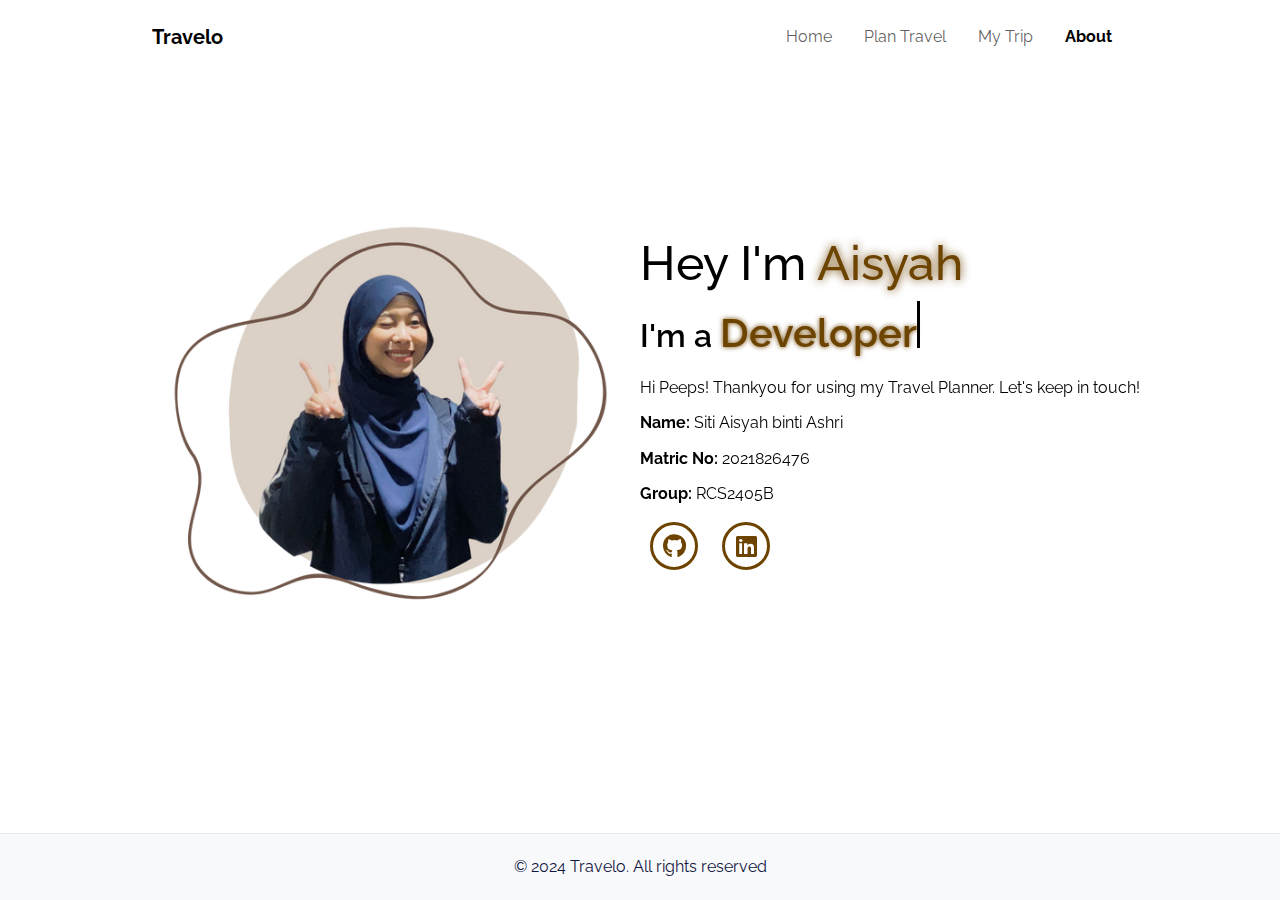
<file: travelo/html/about.html>
<!DOCTYPE html>
<html data-bs-theme="light" lang="en">

<head>
    <meta charset="utf-8">
    <meta name="viewport" content="width=device-width, initial-scale=1.0, shrink-to-fit=no">
    <title>About</title>
    <link rel="stylesheet" href="../css/bootstrap.min.css">
    <link rel="stylesheet" href="https://fonts.googleapis.com/css?family=Raleway:300italic,400italic,600italic,700italic,800italic,400,300,600,700,800&amp;display=swap">
    <link rel="stylesheet" href="https://unpkg.com/aos@next/dist/aos.css" />
    <link rel="stylesheet" href="https://cdnjs.cloudflare.com/ajax/libs/font-awesome/6.7.1/css/all.min.css">
    <link rel="stylesheet" href="../css/about.css">
    <style>
        footer {
        background-color: #f8f9fa;
        padding: 20px 0;
        border-top: 1px solid #e9ecef;
        position: absolute;
        bottom: 0;
        width: 100%;
    }
    </style>
</head>

<body>
    <nav class="navbar navbar-expand-md fixed-top navbar-shrink py-3 navbar-light" id="mainNav">
        <div class="container"><a class="navbar-brand d-flex align-items-center" href="/"><span>Travelo</span></a><button data-bs-toggle="collapse" class="navbar-toggler" data-bs-target="#navcol-1"><span class="visually-hidden">Toggle navigation</span><span class="navbar-toggler-icon"></span></button>
            <div class="collapse navbar-collapse" id="navcol-1">
                <ul class="navbar-nav ms-auto">
                    <li class="nav-item"><a class="nav-link" href="index.html">Home</a></li>
                    <li class="nav-item"><a class="nav-link" href="form.html">Plan Travel</a></li>
                    <li class="nav-item"><a class="nav-link" href="result.html">My Trip</a></li>
                    <li class="nav-item"><a class="nav-link active" href="about.html">About</a></li>
                </ul>
            </div>
        </div>
    </nav>
        <section>
            <div class="main-container">
                <div class="image" data-aos="zoom-in-right" data-aos-duration="2500">
                    <img src="../images/aisyah.png" alt="">
                </div>
                <div class="content">
                    <h1 data-aos="fade-left" data-aos-duration="1000" data-aos-delay="800">Hey I'm <span>Aisyah</span></h1>
                    <div class="typewriter" data-aos="fade-right" data-aos-duration="1000" data-aos-delay="900">I'm a <span></span></div>
                    <p data-aos="flip-up" data-aos-duration="1000" data-aos-delay="1000">Hi Peeps! Thankyou for using my Travel Planner. Let's keep in touch!</p>
                    <p data-aos="flip-up" data-aos-duration="1000" data-aos-delay="1000"><b>Name: </b>Siti Aisyah binti Ashri</p>
                    <p data-aos="flip-up" data-aos-duration="1000" data-aos-delay="1000"><b>Matric No: </b>2021826476</p>
                    <p data-aos="flip-up" data-aos-duration="1000" data-aos-delay="1000"><b>Group: </b>RCS2405B</p>
                    <div class="social-links" data-aos="flip-down" data-aos-duration="1000" data-aos-delay="1200">
                        <a href="https://github.com/aisyahashri" ><i class="fa-brands fa-github"></i></a>
                        <a href="https://www.linkedin.com/in/aisyahashri/"><i class="fa-brands fa-linkedin"></i></a>
                    </div>
                </div>
            </div>
        </section>
        <script src="https://unpkg.com/aos@next/dist/aos.js"></script>
        <script>
          AOS.init({offset:0});
        </script>

        <footer style="background-color: #f8f9fa; padding: 20px 0; border-top: 1px solid #e9ecef;">
            <div class="container text-center">
                <p class="mb-0">&copy; 2024 Travelo. All rights reserved</p>
            </div>
        </footer>

        <script src="../js/bootstrap.min.js"></script>
        <script src="../js/startup-modern.js"></script>
</body>
</html>
</file>
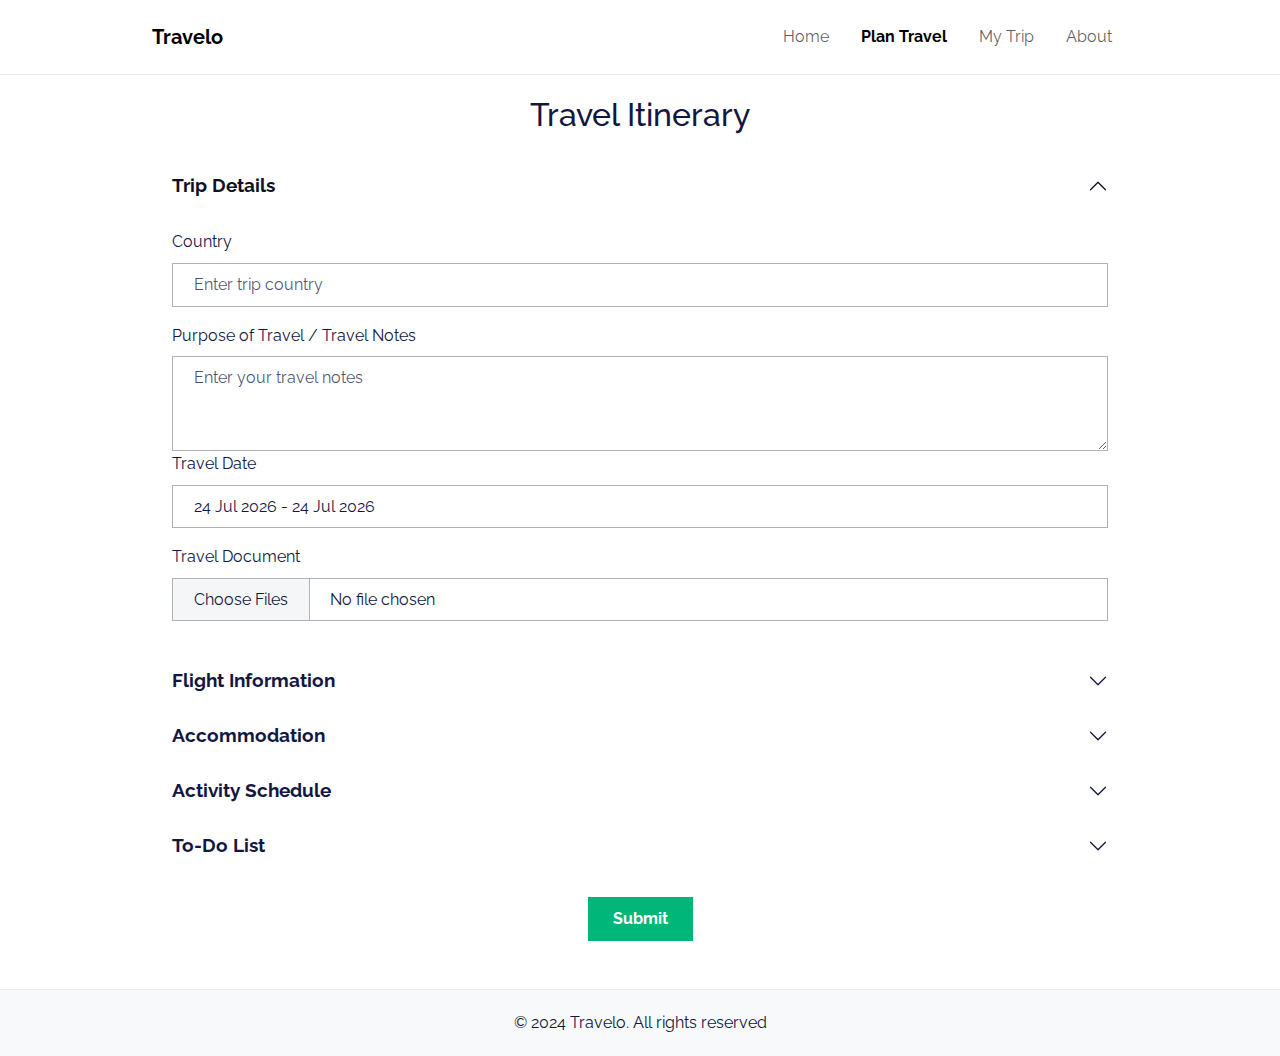
<file: travelo/html/form.html>
<!DOCTYPE html>
<html data-bs-theme="light" lang="en">

<head>
    <meta charset="utf-8">
    <meta name="viewport" content="width=device-width, initial-scale=1.0, shrink-to-fit=no">
    <title>Plan Travel</title>
    <link rel="stylesheet" href="../css/bootstrap.min.css">
    <link rel="stylesheet" href="../css/daterangepicker.css">
    <link rel="stylesheet" href="https://fonts.googleapis.com/css?family=Raleway:300italic,400italic,600italic,700italic,800italic,400,300,600,700,800&amp;display=swap">
</head>

    <body>
        <nav class="navbar navbar-expand-md fixed-top navbar-shrink py-3 navbar-light" id="mainNav">
            <div class="container">
                <a class="navbar-brand d-flex align-items-center" href="/"><span>Travelo</span></a>
                <button data-bs-toggle="collapse" class="navbar-toggler" data-bs-target="#navcol-1">
                    <span class="visually-hidden">Toggle navigation</span><span class="navbar-toggler-icon"></span>
                </button>

                <div class="collapse navbar-collapse" id="navcol-1">
                    <ul class="navbar-nav ms-auto">
                        <li class="nav-item"><a class="nav-link" href="index.html">Home</a></li>
                        <li class="nav-item"><a class="nav-link active" href="form.html">Plan Travel</a></li>
                        <li class="nav-item"><a class="nav-link" href="result.html">My Trip</a></li>
                        <li class="nav-item"><a class="nav-link" href="about.html">About</a></li>
                    </ul>
                </div>

            </div>
        </nav>

        <section class="py-4 mt-4">
            <div class="container mt-5">
                <h2 class="text-center mb-4">Travel Itinerary</h2>
                <form id="travelForm" action="../php/formRead.php" method="post" enctype="multipart/form-data" class="needs-validation" novalidate>
                    <div class="accordion" id="travelPlanAccordion">

                        <!-- Trip Details -->
                        <div class="accordion-item">
                            <h2 class="accordion-header" id="headingTripDetails">
                                <button class="accordion-button" type="button" data-bs-toggle="collapse" data-bs-target="#collapseTripDetails" aria-expanded="true" aria-controls="collapseTripDetails">
                                    Trip Details
                                </button>
                            </h2>
                            <div id="collapseTripDetails" class="accordion-collapse collapse show"
                                aria-labelledby="headingTripDetails" data-bs-parent="#travelPlanAccordion">
                                <div class="accordion-body">
                                    <div class="mb-3">
                                        <label for="location" class="form-label">Country</label>
                                        <input type="text" id="location" name="location" class="form-control" placeholder="Enter trip country" required>
                                    </div>
                                    <div class="mb-3">
                                        <label for="purpose" class="form-label">Purpose of Travel / Travel Notes</label>
                                        <textarea id="purpose" name="purpose" class="form-control" rows="3" placeholder="Enter your travel notes" required></textarea>
                                    <div class="mb-3">
                                        <label for="travel-date" class="form-label">Travel Date</label>
                                        <input type="text" id="travel-date" name="travel_date" class="form-control" placeholder="Select your travel dates" readonly>
                                    </div>
                                    <div class="mb-3">
                                        <label for="uploadFile" class="form-label">Travel Document</label>
                                        <input type="file" id="uploadFile" name="uploaded_files[]" class="form-control" multiple>
                                    </div>                                
                                    </div>
                                </div>
                            </div>

                            <!-- Flight Information -->
                            <div class="accordion-item">
                                <h2 class="accordion-header" id="headingFlightInfo">
                                    <button class="accordion-button collapsed" type="button" data-bs-toggle="collapse" data-bs-target="#collapseFlightInfo" aria-expanded="false" aria-controls="collapseFlightInfo">
                                    Flight Information
                                </button>
                                </h2>
                                <div id="collapseFlightInfo" class="accordion-collapse collapse"
                                    aria-labelledby="headingFlightInfo" data-bs-parent="#travelPlanAccordion">
                                    <div class="accordion-body">
                                        <div class="mb-3">
                                            <label for="departure-date" class="form-label">Departure Date and Time</label>
                                            <input type="datetime-local" id="departure-date" name="departure_date" class="form-control" required>
                                        </div>
                                        <div class="mb-3">
                                            <label for="return-date" class="form-label">Return Date and Time</label>
                                            <input type="datetime-local" id="return-date" name="return_date" class="form-control" required>
                                        </div>
                                    </div>
                                </div>
                            </div>

                            <!-- Accommodation -->
                            <div class="accordion-item">
                                <h2 class="accordion-header" id="headingAccommodation">
                                    <button class="accordion-button collapsed" type="button" data-bs-toggle="collapse" data-bs-target="#collapseAccommodation" aria-expanded="false" aria-controls="collapseAccommodation">
                                    Accommodation
                                </button>
                                </h2>
                                <div id="collapseAccommodation" class="accordion-collapse collapse"
                                    aria-labelledby="headingAccommodation" data-bs-parent="#travelPlanAccordion">
                                    <div class="accordion-body">
                                        <label class="form-label">Accommodation Type:</label>
                                        <div class="form-check form-check-inline">
                                            <input type="radio" id="hotel" name="accommodation" value="Hotel" class="form-check-input" required>
                                            <label for="hotel" class="form-check-label">Hotel</label>
                                        </div>
                                        <div class="form-check form-check-inline">
                                            <input type="radio" id="airbnb" name="accommodation" value="Airbnb" class="form-check-input" required>
                                            <label for="airbnb" class="form-check-label">Airbnb</label>
                                        </div>
                                        <div class="form-check form-check-inline">
                                            <input type="radio" id="hostel" name="accommodation" value="Hostel" class="form-check-input" required>
                                            <label for="hostel" class="form-check-label">Hostel</label>
                                        </div>
                                        <div class="form-check form-check-inline">
                                            <input type="radio" id="other" name="accommodation" value="Other" class="form-check-input" required>
                                            <label for="other" class="form-check-label">Other</label>
                                        </div>
                                        <div class="mb-3 mt-3">
                                            <label for="accommodation-name" class="form-label">Name of Accommodation</label>
                                            <input type="text" id="accommodation-name" name="accommodation_name" class="form-control" placeholder="Enter the accommodation name" required>
                                        </div>
                                    </div>
                                </div>
                            </div>

                            <!-- Activity Section -->
                            <div class="accordion-item">
                                <h2 class="accordion-header" id="headingActivity">
                                    <button class="accordion-button collapsed" type="button" data-bs-toggle="collapse" data-bs-target="#collapseActivity" aria-expanded="false" aria-controls="collapseActivity">
                                    Activity Schedule
                                </button>
                                </h2>
                                <div id="collapseActivity" class="accordion-collapse collapse"
                                    aria-labelledby="headingActivity" data-bs-parent="#travelPlanAccordion">
                                    <div class="accordion-body">
                                        <table id="activityTable" class="table">
                                            <thead>
                                                <tr>
                                                    <th>Date</th>
                                                    <th>Activity</th>
                                                    <th>Action</th>
                                                </tr>
                                            </thead>
                                            <tbody id="activityTableBody">
                                                <tr>
                                                    <td><input class="form-control" type="date" name="activity_date[]" required>
                                                    </td>
                                                    <td><input class="form-control" type="text" name="activity_desc[]" placeholder="Enter activity" required>
                                                    </td>
                                                    <td><button type="button" class="btn btn-danger btn-sm" onclick="deleteRow(this)">Delete</button>
                                                    </td>
                                                </tr>
                                            </tbody>
                                        </table>
                                        <button type="button" class="btn btn-primary" onclick="addRow('activityTable')">Add Activity</button>
                                    </div>
                                </div>
                            </div>

                            <!-- To-Do List Section -->
                            <div class="accordion-item">
                                <h2 class="accordion-header" id="headingPackingList">
                                    <button class="accordion-button collapsed" type="button" data-bs-toggle="collapse" data-bs-target="#collapsePackingList" aria-expanded="false" aria-controls="collapsePackingList">
                                    To-Do List
                                </button>
                                </h2>
                                <div id="collapsePackingList" class="accordion-collapse collapse"
                                    aria-labelledby="headingPackingList" data-bs-parent="#travelPlanAccordion">
                                    <div class="accordion-body">
                                        <ul id="packingList" class="list-group">
                                            <li class="list-group-item d-flex align-items-center">
                                                <input type="checkbox" name="packing_checked[]" class="form-check-input me-2">
                                                <input type="text" name="packing_item[]" class="form-control me-2" placeholder="Enter item" required>
                                                <div class="invalid-feedback">Please enter things to do.
                                                </div>
                                                <button type="button" class="btn btn-danger btn-sm" onclick="deletePackingItem(this)">Delete</button>
                                            </li>
                                        </ul>
                                        <button type="button" class="btn btn-primary mt-2" onclick="addPackingItem()">Add List</button>
                                    </div>
                                </div>
                            </div>
                        </div>
                        <div class="text-center mt-4">
                            <button type="submit" class="btn btn-success">Submit</button>
                        </div>
                        <div id="formResult" class="mt-4"></div>
                </form>
            </div>
        </section>

        <footer style="background-color: #f8f9fa; padding: 20px 0; border-top: 1px solid #e9ecef;">
            <div class="container text-center">
                <p class="mb-0">&copy; 2024 Travelo. All rights reserved</p>
            </div>
        </footer>

        <script src="../js/jquery-3.6.0.min.js"></script>
        <script src="../js/moment.min.js"></script>
        <script src="../js/daterangepicker.min.js"></script>
        <script src="../js/bootstrap.min.js"></script>
        <script src="../js/form.js"></script>

    </body>
</html>
</file>
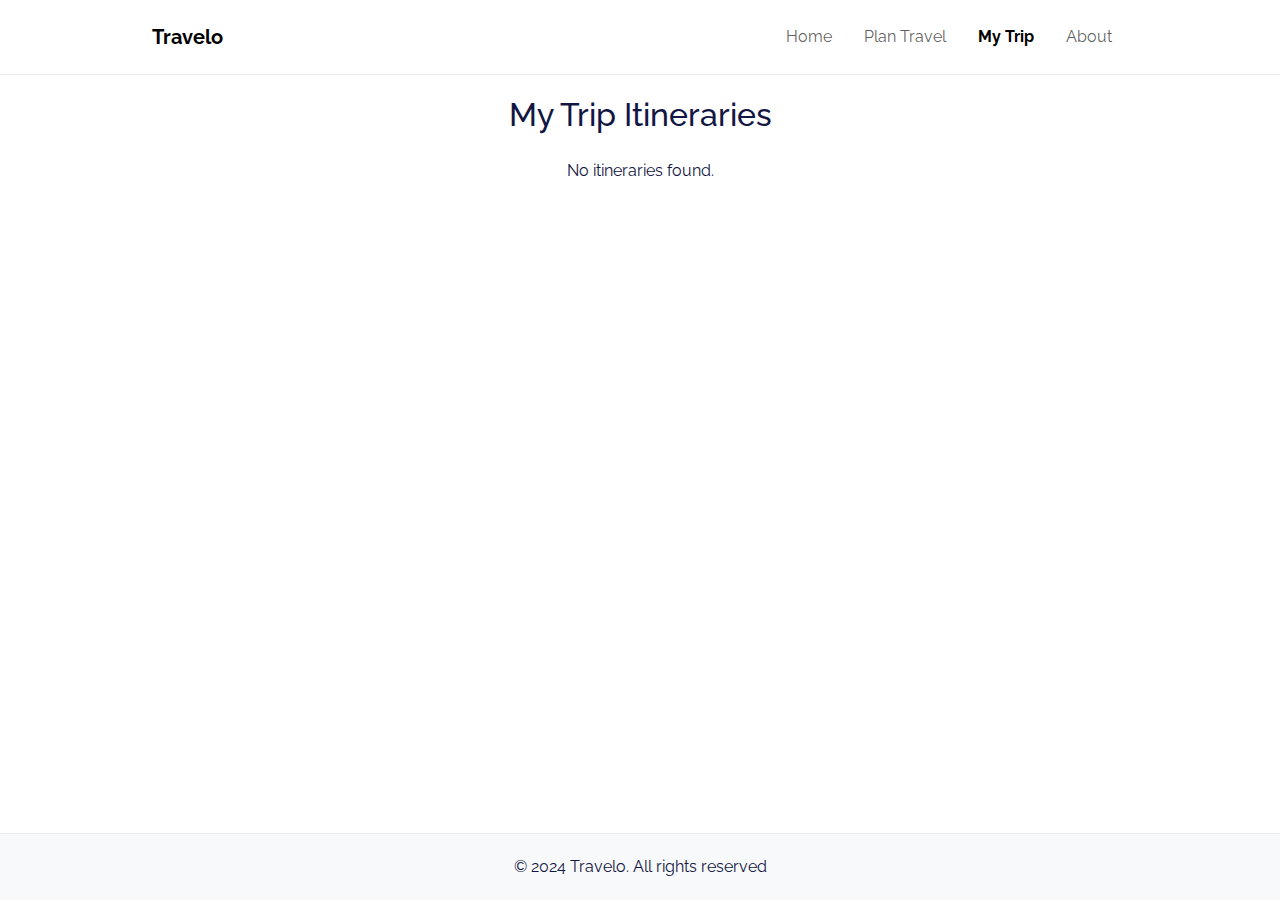
<file: travelo/html/result.html>
<!DOCTYPE html>
<html data-bs-theme="light" lang="en">

<head>
    <meta charset="utf-8">
    <meta name="viewport" content="width=device-width, initial-scale=1.0, shrink-to-fit=no">
    <title>My Trip</title>
    <link rel="stylesheet" href="../css/bootstrap.min.css">
    <link rel="stylesheet" href="https://fonts.googleapis.com/css?family=Raleway:300italic,400italic,600italic,700italic,800italic,400,300,600,700,800&amp;display=swap">
    <link rel="stylesheet" href="../css/result.css">

    <style>
        footer {
        background-color: #f8f9fa;
        padding: 20px 0;
        border-top: 1px solid #e9ecef;
        position: absolute;
        bottom: 0;
        width: 100%;
    }
    </style>
</head>

<body>
    <nav class="navbar navbar-expand-md fixed-top navbar-shrink py-3 navbar-light" id="mainNav">
        <div class="container">
            <a class="navbar-brand d-flex align-items-center" href="/"><span>Travelo</span></a>
            <button data-bs-toggle="collapse" class="navbar-toggler" data-bs-target="#navcol-1">
                <span class="visually-hidden">Toggle navigation</span>
                <span class="navbar-toggler-icon"></span>
            </button>
            <div class="collapse navbar-collapse" id="navcol-1">
                <ul class="navbar-nav ms-auto">
                    <li class="nav-item"><a class="nav-link" href="index.html">Home</a></li>
                    <li class="nav-item"><a class="nav-link" href="form.html">Plan Travel</a></li>
                    <li class="nav-item"><a class="nav-link active" href="result.html">My Trip</a></li>
                    <li class="nav-item"><a class="nav-link" href="about.html">About</a></li>
                </ul>
            </div>
        </div>
    </nav>

    <section class="py-4 mt-4">
    <div class="container my-5">
        <h2 class="text-center">My Trip Itineraries</h2>
        <div id="itineraryContainer" class="row mt-4"></div>
    </div>

    <!-- Hidden form for POST request -->
    <form id="hiddenForm" class="hidden-form" method="POST" action="../php/formRead.php">
        <input type="hidden" name="location">
        <input type="hidden" name="purpose">
        <input type="hidden" name="travel_date">
        <input type="hidden" name="departure_date">
        <input type="hidden" name="return_date">
        <input type="hidden" name="accommodation">
        <input type="hidden" name="accommodation_name">
        <input type="hidden" name="activity_date[]">
        <input type="hidden" name="activity_desc[]">
        <input type="hidden" name="packing_item[]">
        <input type="hidden" name="packing_checked[]">
    </form>
</section>

    <footer style="background-color: #f8f9fa; padding: 20px 0; border-top: 1px solid #e9ecef;">
        <div class="container text-center">
            <p class="mb-0">&copy; 2024 Travelo. All rights reserved</p>
        </div>
    </footer>

    <script src="../js/bootstrap.min.js"></script>
    <script src="../js/result.js"></script>
</body>

</html>
</file>
<file: travelo/css/about.css>
@import url('https://fonts.googleapis.com/css2?family=Poppins:wght@100;200;300;400;500;600&display=swap');

section{
    width: 100%;
    height: 90vh;
}

.main-container{
    width: 100%;
    height: 100%;
    display: flex;
    justify-content: center;
    align-items: center;
}

.main-container .image{
    z-index: -1;
    width: 40%;
}

.main-container .image img{
    width: 100%;
}

.main-container .content{
    color: black;
    width: 40%;
    min-height: 100px;
}

.content h1{
    font-size: clamp(1rem, 2rem + 5vw, 3rem);
}

.content h1 span{
    color: rgb(109,67, 0);
    text-shadow: 0 0 10px rgb(109,67, 0);
}

.content .typewriter{
    font-weight: 600;
    font-size: clamp(1rem, 1rem + 5vw, 2rem);
}

.content .typewriter span{
    color: rgb(109,67, 0);
    font-size: 2.5rem;
    text-shadow: 0 0 5px rgb(109,67, 0);
    position: relative;
    transition: 0.3s linear;
}

.typewriter span::before{
    content: "Developer";
    animation: words 10s infinite;
}

.typewriter span::after{
    content: "";
    position: absolute;
    width: calc(100% + 8px);
    height: 100%;
    border-left: 3px solid black;
    animation:  cursor 0.6s linear infinite;
}

@keyframes cursor {
    to{
        border-left: 3px solid #b74b4b;
    }
}

@keyframes words {
    0%, 33%{
        content: "Developer";
    }
    34%, 66%{
        content: "Data Analyst";
    }
    67%, 100%{
        content: "Final-Year Student";
    }
}

.content p{
    font-size: clamp(0.4rem, 0.2rem + 9vw, 1rem);
    margin: 10px 0;
}

.social-links i{
    display: inline-flex;
    justify-content: center;
    align-items: center;
    width: 3rem;
    height: 3rem;
    background-color:transparent;
    border: 0.2rem solid rgb(109,67, 0);
    border-radius: 50%;
    color:rgb(109,67, 0);
    margin: 5px 10px;
    font-size: 1.5rem;
    transition: 0.2s linear;
}

.social-links i:hover{
    scale: 1.3;
    color: white;
    background-color: rgb(109,67, 0);
    filter: drop-shadow(0 0 10px rgb(109,67,0));
}

.content button{
    width: 40%;
    height: 6vh;
    margin: 30px;
    background-color: rgb(109,67, 0);
    color: white;
    border: none;
    outline: none;
    font-size: 100%;
    font-weight: 700;
    border-radius: 5px;
    transition: 0.2s linear;
}

.content button:hover{
 scale: 1.1;
 color: rgb(109,67, 0);
 border: 2px solid rgb(109,67, 0);
 background-color: transparent;
 font-weight: 700;
 box-shadow: 0 0 40px rgb(109,67, 0);
}

@media (max-width:884px) {
    body{
        overflow-y: visible;
    }

    .main-container{
        display: flex;
        flex-direction: column;
    }

    .main-container .content{
        width: 80%;
    }

    .social-links i{
        width: 2.5rem;
        height: 2.5rem;
        font-size: 1.5rem;
    }

    .main-container .image{
        width: 80%;
        margin-bottom: 0px;
    }
}
</file>
<file: travelo/css/daterangepicker.css>
.daterangepicker {
    position: absolute;
    color: inherit;
    background-color: #fff;
    border-radius: 4px;
    border: 1px solid #ddd;
    width: 278px;
    max-width: none;
    padding: 0;
    margin-top: 7px;
    top: 100px;
    left: 20px;
    z-index: 3001;
    display: none;
    font-family: arial;
    font-size: 15px;
    line-height: 1em;
  }
  
  .daterangepicker:before, .daterangepicker:after {
    position: absolute;
    display: inline-block;
    border-bottom-color: rgba(0, 0, 0, 0.2);
    content: '';
  }
  
  .daterangepicker:before {
    top: -7px;
    border-right: 7px solid transparent;
    border-left: 7px solid transparent;
    border-bottom: 7px solid #ccc;
  }
  
  .daterangepicker:after {
    top: -6px;
    border-right: 6px solid transparent;
    border-bottom: 6px solid #fff;
    border-left: 6px solid transparent;
  }
  
  .daterangepicker.opensleft:before {
    right: 9px;
  }
  
  .daterangepicker.opensleft:after {
    right: 10px;
  }
  
  .daterangepicker.openscenter:before {
    left: 0;
    right: 0;
    width: 0;
    margin-left: auto;
    margin-right: auto;
  }
  
  .daterangepicker.openscenter:after {
    left: 0;
    right: 0;
    width: 0;
    margin-left: auto;
    margin-right: auto;
  }
  
  .daterangepicker.opensright:before {
    left: 9px;
  }
  
  .daterangepicker.opensright:after {
    left: 10px;
  }
  
  .daterangepicker.drop-up {
    margin-top: -7px;
  }
  
  .daterangepicker.drop-up:before {
    top: initial;
    bottom: -7px;
    border-bottom: initial;
    border-top: 7px solid #ccc;
  }
  
  .daterangepicker.drop-up:after {
    top: initial;
    bottom: -6px;
    border-bottom: initial;
    border-top: 6px solid #fff;
  }
  
  .daterangepicker.single .daterangepicker .ranges, .daterangepicker.single .drp-calendar {
    float: none;
  }
  
  .daterangepicker.single .drp-selected {
    display: none;
  }
  
  .daterangepicker.show-calendar .drp-calendar {
    display: block;
  }
  
  .daterangepicker.show-calendar .drp-buttons {
    display: block;
  }
  
  .daterangepicker.auto-apply .drp-buttons {
    display: none;
  }
  
  .daterangepicker .drp-calendar {
    display: none;
    max-width: 270px;
  }
  
  .daterangepicker .drp-calendar.left {
    padding: 8px 0 8px 8px;
  }
  
  .daterangepicker .drp-calendar.right {
    padding: 8px;
  }
  
  .daterangepicker .drp-calendar.single .calendar-table {
    border: none;
  }
  
  .daterangepicker .calendar-table .next span, .daterangepicker .calendar-table .prev span {
    color: #fff;
    border: solid black;
    border-width: 0 2px 2px 0;
    border-radius: 0;
    display: inline-block;
    padding: 3px;
  }
  
  .daterangepicker .calendar-table .next span {
    transform: rotate(-45deg);
    -webkit-transform: rotate(-45deg);
  }
  
  .daterangepicker .calendar-table .prev span {
    transform: rotate(135deg);
    -webkit-transform: rotate(135deg);
  }
  
  .daterangepicker .calendar-table th, .daterangepicker .calendar-table td {
    white-space: nowrap;
    text-align: center;
    vertical-align: middle;
    min-width: 32px;
    width: 32px;
    height: 24px;
    line-height: 24px;
    font-size: 12px;
    border-radius: 4px;
    border: 1px solid transparent;
    white-space: nowrap;
    cursor: pointer;
  }
  
  .daterangepicker .calendar-table {
    border: 1px solid #fff;
    border-radius: 4px;
    background-color: #fff;
  }
  
  .daterangepicker .calendar-table table {
    width: 100%;
    margin: 0;
    border-spacing: 0;
    border-collapse: collapse;
  }
  
  .daterangepicker td.available:hover, .daterangepicker th.available:hover {
    background-color: #eee;
    border-color: transparent;
    color: inherit;
  }
  
  .daterangepicker td.week, .daterangepicker th.week {
    font-size: 80%;
    color: #ccc;
  }
  
  .daterangepicker td.off, .daterangepicker td.off.in-range, .daterangepicker td.off.start-date, .daterangepicker td.off.end-date {
    background-color: #fff;
    border-color: transparent;
    color: #999;
  }
  
  .daterangepicker td.in-range {
    background-color: #ebf4f8;
    border-color: transparent;
    color: #000;
    border-radius: 0;
  }
  
  .daterangepicker td.start-date {
    border-radius: 4px 0 0 4px;
  }
  
  .daterangepicker td.end-date {
    border-radius: 0 4px 4px 0;
  }
  
  .daterangepicker td.start-date.end-date {
    border-radius: 4px;
  }
  
  .daterangepicker td.active, .daterangepicker td.active:hover {
    background-color: #357ebd;
    border-color: transparent;
    color: #fff;
  }
  
  .daterangepicker th.month {
    width: auto;
  }
  
  .daterangepicker td.disabled, .daterangepicker option.disabled {
    color: #999;
    cursor: not-allowed;
    text-decoration: line-through;
  }
  
  .daterangepicker select.monthselect, .daterangepicker select.yearselect {
    font-size: 12px;
    padding: 1px;
    height: auto;
    margin: 0;
    cursor: default;
  }
  
  .daterangepicker select.monthselect {
    margin-right: 2%;
    width: 56%;
  }
  
  .daterangepicker select.yearselect {
    width: 40%;
  }
  
  .daterangepicker select.hourselect, .daterangepicker select.minuteselect, .daterangepicker select.secondselect, .daterangepicker select.ampmselect {
    width: 50px;
    margin: 0 auto;
    background: #eee;
    border: 1px solid #eee;
    padding: 2px;
    outline: 0;
    font-size: 12px;
  }
  
  .daterangepicker .calendar-time {
    text-align: center;
    margin: 4px auto 0 auto;
    line-height: 30px;
    position: relative;
  }
  
  .daterangepicker .calendar-time select.disabled {
    color: #ccc;
    cursor: not-allowed;
  }
  
  .daterangepicker .drp-buttons {
    clear: both;
    text-align: right;
    padding: 8px;
    border-top: 1px solid #ddd;
    display: none;
    line-height: 12px;
    vertical-align: middle;
  }
  
  .daterangepicker .drp-selected {
    display: inline-block;
    font-size: 12px;
    padding-right: 8px;
  }
  
  .daterangepicker .drp-buttons .btn {
    margin-left: 8px;
    font-size: 12px;
    font-weight: bold;
    padding: 4px 8px;
  }
  
  .daterangepicker.show-ranges.single.rtl .drp-calendar.left {
    border-right: 1px solid #ddd;
  }
  
  .daterangepicker.show-ranges.single.ltr .drp-calendar.left {
    border-left: 1px solid #ddd;
  }
  
  .daterangepicker.show-ranges.rtl .drp-calendar.right {
    border-right: 1px solid #ddd;
  }
  
  .daterangepicker.show-ranges.ltr .drp-calendar.left {
    border-left: 1px solid #ddd;
  }
  
  .daterangepicker .ranges {
    float: none;
    text-align: left;
    margin: 0;
  }
  
  .daterangepicker.show-calendar .ranges {
    margin-top: 8px;
  }
  
  .daterangepicker .ranges ul {
    list-style: none;
    margin: 0 auto;
    padding: 0;
    width: 100%;
  }
  
  .daterangepicker .ranges li {
    font-size: 12px;
    padding: 8px 12px;
    cursor: pointer;
  }
  
  .daterangepicker .ranges li:hover {
    background-color: #eee;
  }
  
  .daterangepicker .ranges li.active {
    background-color: #08c;
    color: #fff;
  }
  
  /*  Larger Screen Styling */
  @media (min-width: 564px) {
    .daterangepicker {
      width: auto;
    }
  
    .daterangepicker .ranges ul {
      width: 140px;
    }
  
    .daterangepicker.single .ranges ul {
      width: 100%;
    }
  
    .daterangepicker.single .drp-calendar.left {
      clear: none;
    }
  
    .daterangepicker.single .ranges, .daterangepicker.single .drp-calendar {
      float: left;
    }
  
    .daterangepicker {
      direction: ltr;
      text-align: left;
    }
  
    .daterangepicker .drp-calendar.left {
      clear: left;
      margin-right: 0;
    }
  
    .daterangepicker .drp-calendar.left .calendar-table {
      border-right: none;
      border-top-right-radius: 0;
      border-bottom-right-radius: 0;
    }
  
    .daterangepicker .drp-calendar.right {
      margin-left: 0;
    }
  
    .daterangepicker .drp-calendar.right .calendar-table {
      border-left: none;
      border-top-left-radius: 0;
      border-bottom-left-radius: 0;
    }
  
    .daterangepicker .drp-calendar.left .calendar-table {
      padding-right: 8px;
    }
  
    .daterangepicker .ranges, .daterangepicker .drp-calendar {
      float: left;
    }
  }
  
  @media (min-width: 730px) {
    .daterangepicker .ranges {
      width: auto;
    }
  
    .daterangepicker .ranges {
      float: left;
    }
  
    .daterangepicker.rtl .ranges {
      float: right;
    }
  
    .daterangepicker .drp-calendar.left {
      clear: none !important;
    }
  }
</file>
<file: travelo/css/result.css>
.card img {
    object-fit: cover;
    height: 200px;
    width: 100%;
}

.card-body {
    min-height: 180px;
}

.hidden-form {
    display: none;
}
</file>
